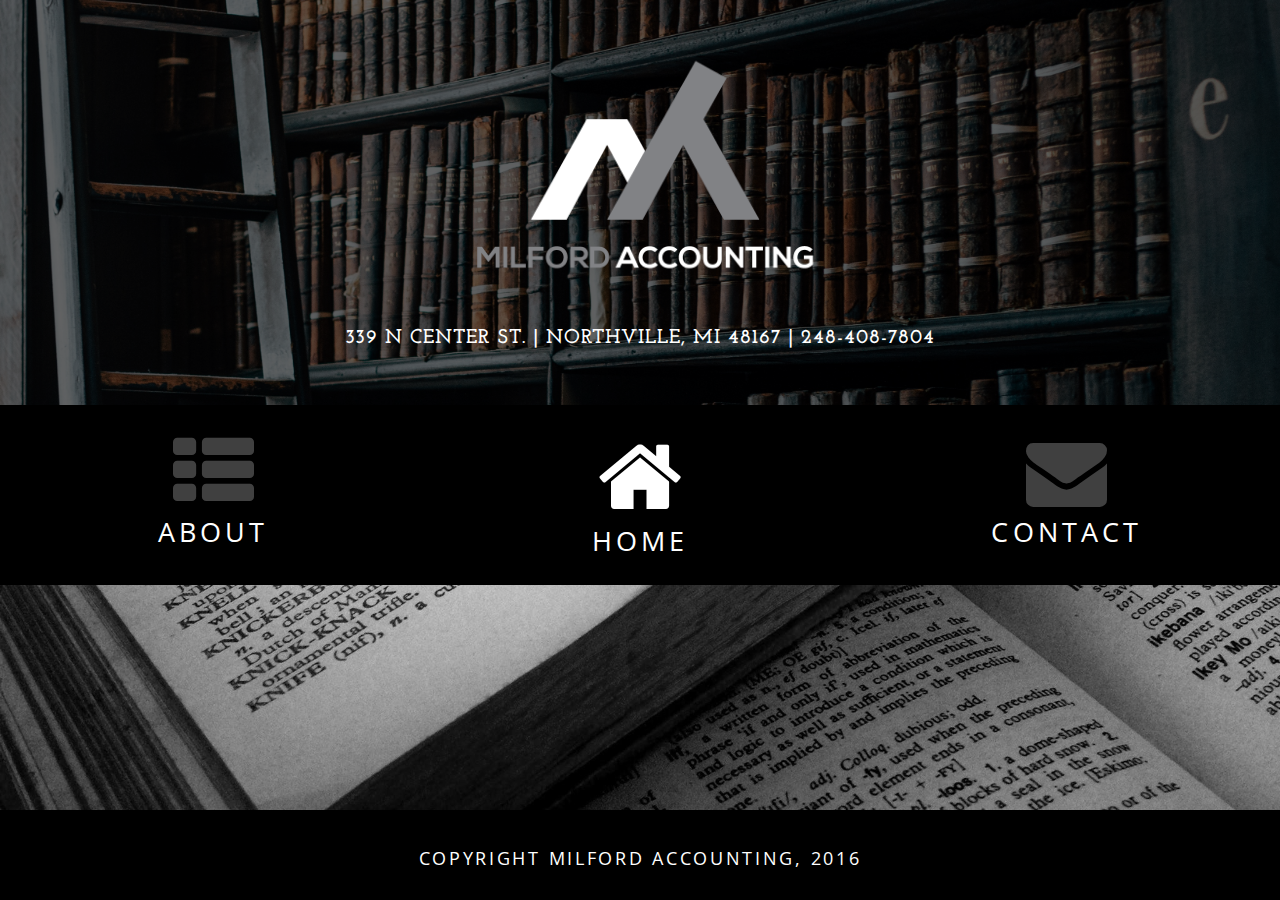
<file: index.html>
<!DOCTYPE html>
<html lang="en">

<head>

    <meta charset="utf-8">
    <meta http-equiv="X-UA-Compatible" content="IE=edge">
    <meta name="viewport" content="width=device-width, initial-scale=1">
    <meta name="description" content="">
    <meta name="author" content="">

    <title>Milford Accounting</title>

    <!-- Bootstrap Core CSS -->
    <link href="css/bootstrap.min.css" rel="stylesheet">
    <link href="https://maxcdn.bootstrapcdn.com/font-awesome/4.5.0/css/font-awesome.min.css" type = "text/css" rel = "stylesheet">

    <!-- Custom CSS -->
    <link href="css/indexExperimental.css" rel="stylesheet">
    <script src="js/jquery.js"></script>

    <!-- Fonts -->
    <link href="http://fonts.googleapis.com/css?family=Open+Sans:300italic,400italic,600italic,700italic,800italic,400,300,600,700,800" rel="stylesheet" type="text/css">
    <link href="http://fonts.googleapis.com/css?family=Josefin+Slab:100,300,400,600,700,100italic,300italic,400italic,600italic,700italic" rel="stylesheet" type="text/css">

    <!-- HTML5 Shim and Respond.js IE8 support of HTML5 elements and media queries -->
    <!-- WARNING: Respond.js doesn't work if you view the page via file:// -->
    <!--[if lt IE 9]>
        <script src="https://oss.maxcdn.com/libs/html5shiv/3.7.0/html5shiv.js"></script>
        <script src="https://oss.maxcdn.com/libs/respond.js/1.4.2/respond.min.js"></script>
    <![endif]-->

</head>
<body>
<div class = "overlay">
    <div class = "row" id = "bodyData">
        <div class = "col-md-12 text-center">
            <div class = "name">
                <div class = "row">
                    <div class = "col-sm-8 col-sm-offset-2">
                        <div class = "header-text">
                            <img class = "img-responsive" src="img/milfordData.png">
                        </div>
                    </div>
                </div>
            </div>
            <div class = "address">
                <div class = "row">
                    <div class = "col-sm-6 col-sm-offset-3">
                        <span>
                        <h3>339 N CENTER ST. | NORTHVILLE, MI 48167 | 248-408-7804</h3>
                        </span>
                    </div>
                </div>
            </div>
        </div>
    </div>

    <div class = "row">
        <div id = "navigationData">
            <div class = "col-md-12">
                <a href = "aboutExperiment.html" id = "aboutData">
                <div class = "col-md-4 text-center topData lightOnHover" id = "navigationDataOne">
                        <div class = "col-sm-12">
                            <i class = "fa fa-4x fa-th-list"></i>
                        </div>
                        <div class = "col-sm-12 botDivider">
                            <div id = "innerText">
                                <a href="aboutExperiment.html">About</a>
                            </div>
                        </div>
                </div>
                </a>
                <div class = "col-md-4 text-center topData lightOnHover activeData" id = "navigationDataTwo">
                    <div class = "col-sm-12 topDivider">
                        <i class = "fa fa-4x fa-home"></i>
                    </div>
                    <div class = "col-sm-12 botDivider">
                        <div id = "innerText">
                            <a>Home</a>
                        </div>
                    </div>
                </div>
                <div class = "col-md-4 text-center botData lightOnHover" id = "navigationDataThree">
                    <a href = "contactExperiment.php" id = "contactData">
                    <div class = "col-sm-12 topDivider">
                        <i class = "fa fa-4x fa-envelope"></i>
                    </div>
                    <div class = "col-sm-12 botDivider">
                        <div id = "innerText">
                            <a href="contactExperiment.php">Contact</a>
                        </div>
                    </div>
                    </a>
                </div>
            </div>
        </div>
    </div>

    <div class = "row" id = "spaceData">
        <div class = "col-md-6 text-center">
        </div>
        <div class = "col-md-6 text-center">
        </div>
    </div>

    <div class = "row" id = "footerData">
        <div class = "col-md-12 text-center">
            <p>Copyright Milford Accounting, 2016</p>
        </div>
    </div>
    <script src = "js/navCherries.js"></script>
</div>
</body>

</html>
</file>
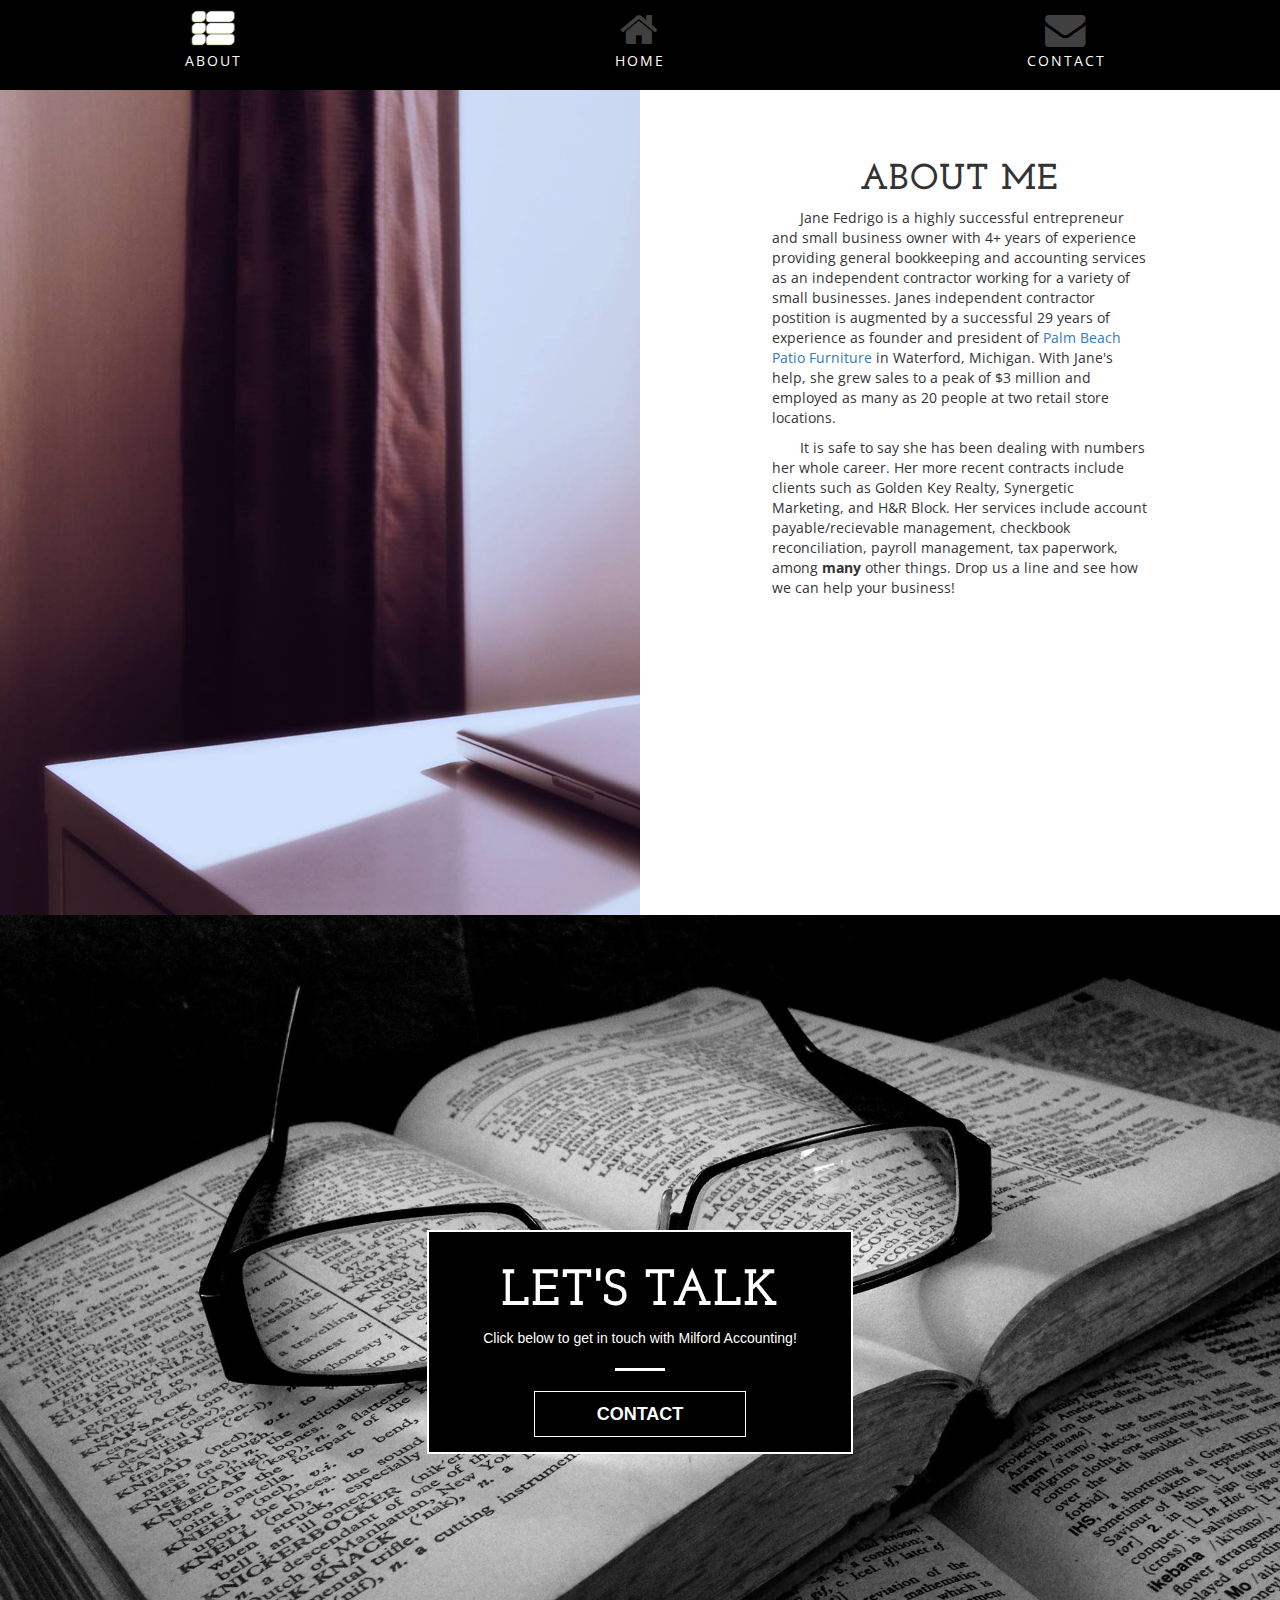
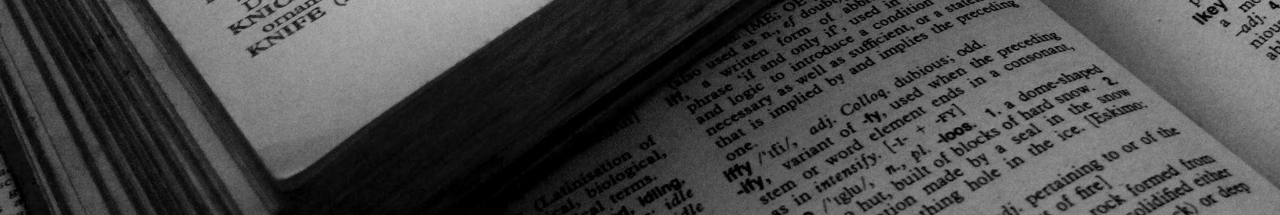
<file: aboutExperiment.html>
<!DOCTYPE html>
<html lang="en">

<head>

    <meta charset="utf-8">
    <meta http-equiv="X-UA-Compatible" content="IE=edge">
    <meta name="viewport" content="width=device-width, initial-scale=1">
    <meta name="description" content="">
    <meta name="author" content="">

    <title>Milford Accounting</title>

    <!-- Bootstrap Core CSS -->
    <link href="css/bootstrap.min.css" rel="stylesheet">
    <link href="https://maxcdn.bootstrapcdn.com/font-awesome/4.5.0/css/font-awesome.min.css" type = "text/css" rel = "stylesheet">

    <!-- Custom CSS -->
    <link href="css/aboutExperimental.css" rel="stylesheet">
    <script src="js/jquery.js"></script>

    <!-- Fonts -->
    <link href="http://fonts.googleapis.com/css?family=Open+Sans:300italic,400italic,600italic,700italic,800italic,400,300,600,700,800" rel="stylesheet" type="text/css">
    <link href="http://fonts.googleapis.com/css?family=Josefin+Slab:100,300,400,600,700,100italic,300italic,400italic,600italic,700italic" rel="stylesheet" type="text/css">

    <!-- HTML5 Shim and Respond.js IE8 support of HTML5 elements and media queries -->
    <!-- WARNING: Respond.js doesn't work if you view the page via file:// -->
    <!--[if lt IE 9]>
        <script src="https://oss.maxcdn.com/libs/html5shiv/3.7.0/html5shiv.js"></script>
        <script src="https://oss.maxcdn.com/libs/respond.js/1.4.2/respond.min.js"></script>
    <![endif]-->

</head>
<body>
        <div id = "navigationData">
            <div class = "col-md-12">
                <div class = "col-xs-4 text-center topData lightOnHover activeData" id = "navigationDataTwo">
                        <div class = "col-sm-12">
                            <i class = "fa fa-4x fa-th-list"></i>
                        </div>
                        <div class = "col-sm-12 botDivider">
                            <div id = "innerText">
                                <a>About</a>
                            </div>
                        </div>
                </div>
                <a href = "index.html">
                <div class = "col-xs-4 text-center topData lightOnHover" id = "navigationDataOne">
                    <div class = "col-sm-12 topDivider">
                        <i class = "fa fa-4x fa-home"></i>
                    </div>
                    <div class = "col-sm-12 botDivider">
                        <div id = "innerText">
                            <a href="index.html">Home</a>
                        </div>
                    </div>
                </div>
                </a>
                <a href = "contactExperiment.php">
                <div class = "col-xs-4 text-center botData lightOnHover" id = "navigationDataThree">
                    <div class = "col-sm-12 topDivider">
                        <i class = "fa fa-4x fa-envelope"></i>
                    </div>
                    <div class = "col-sm-12 botDivider">
                        <div id = "innerText">
                            <a href="contactExperiment.php">Contact</a>
                        </div>
                    </div>
                </div>
                </a>
            </div>
        </div>
    <!-- Good for simple websites that require an attention getting cover -->
    <!-- Scales 1-1: Note the CSS Element requires a very large photo     -->
    <!-- 17 LOC PREREQUISITES: bbb1-large-text-styling bbb1-invisible-breaks styling -->
    
    <header>
            <div class = "row">
                <div class = "col-lg-12">
                    <div class = "col-md-6 leftSide">
                    </div>
                    <div class = "col-md-6 rightSide">
                        <div class = "content">
                            <p>
                            </p>
                            <div class = "col-md-8 col-md-offset-2">
                                                           <h1>About Me</h1>
                            <p>&nbsp; &nbsp; &nbsp; &nbsp;Jane Fedrigo is a highly successful entrepreneur and small business owner with 4+ years of experience providing general
bookkeeping and accounting services as an independent contractor working for a variety of small 
businesses. Janes independent contractor postition is augmented by a successful 29 years of experience as founder and president of <a href="http://www.palmbeachpatio.com/furniturecare.php">Palm Beach Patio Furniture</a> in Waterford, Michigan. With Jane's help, she grew sales to a peak of $3 million and 
employed as many as 20 people at two retail store locations. 
			</p><p>&nbsp; &nbsp; &nbsp; &nbsp;It is safe to say she has been dealing with numbers her whole career. Her more recent contracts include clients such as Golden Key Realty, Synergetic Marketing, and H&R Block. Her services include account payable/recievable management, checkbook reconciliation, payroll management, tax paperwork, among <strong>many</strong> other things. Drop us a line and see how we can help your business!
			    </p>
                            </div>
                        </div>
                    </div>
                </div>
            </div>
    </header>

<section id = "partThree">
     <div class = "row">
            <div class = "col-lg-12">
                        <div class = "content">
                            <div class = "col-sm-4 col-sm-offset-4">
                                <h1>Let's Talk</h1>
                            <p>
                            Click below to get in touch with Milford Accounting!
                            </p>
                            <hr>
                            <div class = "col-md-8 text-center col-md-offset-2">
                                <a href = "contactExperiment.php"><button type="button" class="btn btn-primary btn-lg btn-block">Contact</button></a>
                            </div>
                            </div>
                        </div>
            </div>
        </div>
</section>


    <script src = "js/navCherries.js"></script>
</body>

</html>
</file>
<file: css/indexExperimental.css>
#bodyData
{
}
html {
}

body {
    z-index: 5;
    overflow: hidden;
    font-family: "Open Sans","Helvetica Neue",Helvetica,Arial,sans-serif;
    background: url('../img/library.jpg') no-repeat center center fixed;
    -webkit-background-size: cover;
    -moz-background-size: cover;
    background-size: cover;
    -o-background-size: cover;
}

h1,
h2,
h3,
h4,
h5,
h6 {
    text-transform: uppercase;
    font-family: "Josefin Slab","Helvetica Neue",Helvetica,Arial,sans-serif;
    font-weight: 700;
    letter-spacing: 1px;
}

hr {
    max-width: 400px;
    border-color: #999999;
}

img{
     max-height: 27vh;
     min-height: 10vh;
     display: block;
     margin: 0 auto 20px;
     padding-top: 0vh;
}

@media (min-width: 767px)
{
    .address .col-sm-6
    {
        margin-top: 0px !important;
    }

    h3 {
        padding-top: 0px !important;
        padding-bottom: 20px;
    }
}

@media (max-height: 767px)
{
    h3{
        padding-top: 20px;
        font-size: 16px !important;
    }
    
    .address
    {
        margin-top: 20px;    
    }

    img{
         max-height: 25vh;
         min-height: 10vh;
         display: block;
         margin: 0 auto 20px;
         padding-top: 0vh;
    }

}

.overlay
{
     background: rgba(0, 0, 0, 0.6);
}


#bodyData 
{
    height: 45vh;
}

#navigationData
{
    height: 20vh;
}

#navigationData .col-md-4
{
    cursor: hand;
    cursor: pointer;
    background: rgba(0, 0, 0, 0.8); 
}




#spaceData
{
    height: 25vh;
}

#footerData
{
    background: rgba(0, 0, 0, 0.8);
    height: 10vh;
}

.name
{
}

.name .col-sm-8
{
    margin-top: 5vh;
}


.name h1
{
    font-size: 60px;
     color: white;
}

.address .col-sm-6
{
}

.address h3
{
    font-size: 20px;
    color: white;
}

.row
{
    margin: 0px;
    padding: 0px;
}

.col-md-12
{
    padding: 0px;
}

#navigationData .col-md-4 
{
    background: black;
    height: 20vh;
    text-transform: uppercase;
}

#innerText a 
{
    -webkit-touch-callout: none;
    -webkit-user-select: none;
    -khtml-user-select: none;
    -moz-user-select: none;
    -ms-user-select:none;
    user-select: none;
    
    color: white;
    margin-top: 8vh;
    font-size: 3vh;
    letter-spacing: 0.15em;
    display: inline-block;
}

#navigationData .col-md-4 a
{ 
    font-family: "Open Sans", "Helvetica Neue", Helvetica, Arial, sans-serif;
}

#navigationData .col-md-4 a:hover
{
    text-decoration: none;
}

#navigationData .col-md-4 i 
{
     font-size: 9vh;
}

#footerData
{
    visibility: hidden;
    height: 0vh;
}

#footerData .col-md-12 p
{
    font-size: 2vh;
    letter-spacing: 0.15em;
    font-family: "Open Sans", "Helvetica Neue", Helvetica, Arial, sans-serif;
    margin-top: 4vh;
    display: inline-block;
    color: white;
}

@media screen and (min-width:  768px)
{
     #footerData
     {
         visibility: visible;
        height: 10vh;
        text-transform: uppercase;
        font-size: 18px;
        background: black;
        color: white;
     }

     i 
    {
        margin-top: 3vh;
    }
}

@media screen and (min-width: 992px)
{
     #spaceData 
        {
            z-index: 6;
            overflow: hidden;
            font-family: "Open Sans","Helvetica Neue",Helvetica,Arial,sans-serif;
            background: url('../img/accountingStuff.jpg') no-repeat center center fixed;
            -webkit-background-size: cover;
            -moz-background-size: cover;
            background-size: cover;
            -o-background-size: cover;
        }
}

@media screen and (max-width: 993px)
{
    #navigationData .col-md-12
       {
           z-index: 6;
           font-family: "Open Sans","Helvetica Neue",Helvetica,Arial,sans-serif;
            background: url('../img/accountingStuff.jpg') no-repeat center center fixed;
           -webkit-background-size: cover;
           -moz-background-size: cover;
           background-size: cover;
           -o-background-size: cover;
       }

    #bodyData .col-sm-8
    {
        margin-top: 0vh;
        height: 25vh;
    }

    #bodyData
    {
        top: 0vh;
        background: rgba(0, 0, 0, 0.6);
    }

    .name .col-sm-8, .col-sm-6
    {
        background: transparent !important;
    }

    .name .col-sm-8
    {
        top: 5vh;
    }

    #navigationData .col-md-4 
    {
    background: rgba(0, 0, 0, 0.8);
        height: 19vh; 
    }
    
    #navigationData .col-md-4 a, i
    {
       margin-top: 2.25vh; 
    }
    .name h1
    {
        font-size: 40px;
    }

}

.topDivider 
{
    margin-bottom: 0px;
    padding-bottom: 0px;
}

.botDivider a
{
    margin-top: 0px !important;
    padding-top: 0px;
}

.lightOnHover 
{
     -o-transition: .5s;
     -ms-transition: .5s;
     -moz-transition: .5s;
     -webkit-transition: .5s;
     transition: .5s;
}

.lightOnHover i
{
    color: rgba(128, 128, 128, 0.5);
     -o-transition: .8s;
     -ms-transition: .8s;
     -moz-transition: .8s;
     -webkit-transition: .8s;
     transition: .8s;
}

.lightOnHover
{
}
.lightOnHover:hover
{
    background: rgba(0, 0, 0 ,0.95) !important;
}

.lightOnHover:hover i
{
    text-shadow: -1px 1px 1px #ffc, 1px -1px 1px #fff;
     color: white !important;
}

.activeData i 
{
    font-size: 10vh !important;
    color: white;
}

.activeData a
{
     
}

.activeDataNonHover i
{
    color: #333;
}
</file>
<file: css/aboutExperimental.css>
/*!
 * Start Bootstrap - Business Casual Bootstrap Theme (http://startbootstrap.com)
 * Code licensed under the Apache License v2.0.
 * For details, see http://www.apache.org/licenses/LICENSE-2.0.
 */

body {
    background: black;
    overflow-x: hidden;
    font-family: "Open Sans","Helvetica Neue",Helvetica,Arial,sans-serif;
    -webkit-background-size: cover;
    -moz-background-size: cover;
    background-size: cover;
    -o-background-size: cover;
}

h1,
h2,
h3,
h4,
h5,
h6 {
    text-transform: uppercase;
    font-family: "Josefin Slab","Helvetica Neue",Helvetica,Arial,sans-serif;
    font-weight: 700;
    letter-spacing: 1px;
}

hr {
    max-width: 400px;
    border-color: #999999;
}

#navigationData a
{
     -webkit-touch-callout: none;
    -webkit-user-select: none;
    -khtml-user-select: none;
    -moz-user-select: none;
    -ms-user-select:none;
    user-select: none;
    font-family: "Josefin Slab","Helvetica Neue",Helvetica,Arial,sans-serif;
    font-size: 1.5vh;
    letter-spacing: 0.15em;

}

@media (min-width: 768px)
{
    #navigationData i 
    {
        margin-top: 1.125vh;
        font-size: 4.5vh;
    }

    #navigationData .activeData
    {
    }
}


#bodyData 
{
     background: rgba(0, 0, 0, 0.6);
    height: 45vh;
}

#navigationData
{
    width: 100vw;
    float: left;
    z-index: 900;
    width: 100vw !important;
    position: fixed;
}

#navigationData .col-md-12
{
    background: black !important;
    width: 100vw;
    padding: 0 !important;
}

#navigationData .col-xs-4
{
    cursor: hand;
    cursor: pointer;
}




#spaceData
{
    height: 25vh;
}

#footerData
{
    color: white;
    background: rgba(0, 0, 0, 0.8);
    height: 10vh;
    color: white;
}

.name
{
}

.name .col-sm-8
{
    margin-top: 5vh;
}


.name h1
{
    font-size: 60px;
     color: white;
}

.address .col-sm-6
{
    margin-top: 5vh;
}

.address h3
{
    font-size: 20px;
    color: white;
}

@media (min-height: 768px)
{
    #navigationData .col-xs-4 
    {
        height: 10vh;
        text-transform: uppercase;
    }

    #navigationData .col-md-12
    {
        height: 10vh;
    }
}

@media (max-height: 767px)
{
    #navigationData .col-xs-4 
    {
        height: 150px;
        text-transform: uppercase;
    }

    #navigationdata .col-md-12
    {
         height: 150px;
    }
    
    
}


#botDivider a 
{
    text-transform: center;
    margin-top: 2vh;
    letter-spacing: 0.15em;
    display: inline-block;
}

@media (max-height: 767px)
{
    margin-top: 0px;
}

#navigationData .col-xs-4 a
{ 
    color: white;
    font-family: "Open Sans", "Helvetica Neue", Helvetica, Arial, sans-serif;
}

#navigationData .col-xs-4 a:hover
{
    text-decoration: none;
}

#footerData
{
    visibility: hidden;
    height: 0vh;
}

#footerData .col-md-12 p
{
    font-size: 2vh;
    letter-spacing: 0.15em;
    font-family: "Open Sans", "Helvetica Neue", Helvetica, Arial, sans-serif;
    margin-top: 4vh;
    display: inline-block;
    color: white;
}

@media screen and (min-width:  768px)
{
     #footerData
     {
         visibility: visible;
        height: 10vh;
        text-transform: uppercase;
        font-size: 18px;
        background: black;
        color: white;
     }

     i 
    {
        margin-top: 1.5vh;
    }
}

@media screen and (min-width: 768px)
{
    #navigationData .col-md-12
       {
           z-index: 6;
           font-family: "Open Sans","Helvetica Neue",Helvetica,Arial,sans-serif;
           -webkit-background-size: cover;
           -moz-background-size: cover;
           background-size: cover;
           -o-background-size: cover;
       }

    #bodyData .col-sm-8
    {
        margin-top: 0vh;
        height: 25vh;
    }

    #bodyData
    {
        top: 0vh;
        background: rgba(0, 0, 0, 0.6);
    }

    .name .col-sm-8, .col-sm-6
    {
        background: transparent !important;
    }

    .name .col-sm-8
    {
        top: 5vh;
    }

    .name h1
    {
        font-size: 40px;
    }

}

@media (max-height: 767px)
{
    #navigationData .col-md-12
      {
        z-index: 6;
        font-family: "Open Sans","Helvetica Neue",Helvetica,Arial,sans-serif;
        -webkit-background-size: cover;
        -moz-background-size: cover;
        background-size: cover;
        -o-background-size: cover;
       }

    #navigationData .col-xs-4 
    {
        height: 60px; 
    }
    
    #navigationData .col-md-4 a, i
    {
       margin-top: 1.125vh; 
    }

    #navigationData .col-md-12
    {
         height: 60px;
    }

    #navigationData a
    {

       text-transform: uppercase;
    }
    
    #navigationData i
    {
        padding-top: 0px;
        margin-top: 10px !important;
    }

    .name h1
    {
        font-size: 40px;
    }

    .fa
    {
         font-size: 30px !important;
    }

   
}

.topDivider 
{
    margin-bottom: 0px;
    padding-bottom: 0px;
}

.botDivider a
{
    margin-top: 0px !important;
    padding-top: 0px;
}

.lightOnHover 
{
     -o-transition: .5s;
     -ms-transition: .5s;
     -moz-transition: .5s;
     -webkit-transition: .5s;
     transition: .5s;
}

.lightOnHover i
{
    color: rgba(128, 128, 128, 0.5);
     -o-transition: .8s;
     -ms-transition: .8s;
     -moz-transition: .8s;
     -webkit-transition: .8s;
     transition: .8s;
}

.lightOnHover:hover
{
    background: rgba(0, 0, 0 ,0.95) !important;
}

.lightOnHover:hover i
{
    text-shadow: -1px 1px 1px #ffc, 1px -1px 1px #fff;
     color: white !important;
}

.activeData i 
{
    color: white;
}

.activeDataNonHover i
{
    color: #333;
}

/*
new stuff
*/

header .leftSide{
    font-family: 'Montserrat', sans-serif !important;
    font-size: 1em;
    padding-top: 20vh;
    z-index: 5;
    background-image: url('../img/stuffNextTo.jpg');
    text-align: center;
    background-size: cover;
    color: var(--main-fg-color) !important;
}

@media (max-width: 769px)
{
    .leftSide 
    {
        display: none;
    }

    header .leftSide{
        height: 950px !important;
    }

    #partThree
    {
         height: 950px !important;
    }


}

@media (min-width: 770px)
{
    header .leftSide{
         height: 100vh !important;
    }

    #partThree
    {
        height: 100vh !important;
    }
}



.row {
    width: 100vw;
}

header .row
{
    margin: 0px;
}

.col-lg-12 
{
    padding: 0px;
     width: 100vw;
}

@media (max-width: 767px)
{
    .col-md-6 
    {
    width: 100vw;
    }
}

@media (min-width: 768px)
{
    .col-md-6 
    {
    }
}

header 
{
    padding: 0px;
    background-color: white;
}

#navigationData i
{
    margin-top: 1.125vh;
    font-size: 4.5vh;
}

#partThree .col-sm-4
{
    
    border: 2px solid white;
    background-color: black;
    padding-left: 30px;
    padding-right: 30px;
    padding-top: 15px;
    padding-bottom: 15px;
}

#partThree .col-lg-12 
{
    padding: 0px;
}

#partThree .row
{
    padding: 0px;
    margin: 0px;
}

#partThree h1 
{
    font-size: 4vw;
}

@media (max-width: 766px)
{
    #partThree h1 
    {
        font-size: 40px;
    }
    
}

#partThree button 
{
    font-weight: bold;
    text-transform: uppercase;
    -webkit-transition: all 1s ease-out;
    -moz-transition: all 1s ease-out;
    -o-transition: all 1s ease-out;
    -ms-transition: all 1s ease-out;
    transition: all 1s ease-out;
    border-color: white;
    background-color: black;
    color: white;
    border-radius: 0px;
}

#partThree button:hover 
{
    transition: 0.5s;
    background: white !important;
    color: black;
}

#partThree hr 
{
     border-color: white;
     border-width: 3px;
     max-width: 50px;
}

header 
{
    padding-top: 15px;
    padding-bottom: 15px;
}

header 
{
    padding-bottom: 0px !important;
}

#partThree h1 
{
     text-align: center;
}

#partThree p
{
    text-align: center;
}

#partThree a:hover 
{
    text-decoration: none;
}

#partThree 
{
     font-family: 'Montserrat', sans-serif !important;
    font-size: 1em;
    padding-top: 35vh;
    z-index: 5;
    background-image: url('../img/accountingStuff.jpg');
    text-align: center;
    background-size: cover;
    color: white !important;
}

@media (max-width: 767px)
{
    height: 800px !important;
}

.rightSide .content
{
    text-align: left;
}

.rightSide .content h1
{
     text-align: center;
}

.leftSide .content 
{
    text-align: left;
}

.leftSide .content h1
{
     text-align: center;
}


.rightSide .content 
{
     padding-top: 200px;
     padding-bottom: 200px;
}

@media(min-width: 768px)
{
    header .container{
        padding-bottom: 100px;
    }

    .rightSide .content 
    {
        padding-top: 13vh;
    }

    .leftSide .content 
    {
        margin-top: 33vh;
    }

    @media (min-width: 640px)
    {
        .leftSide .content
        {
            margin-top: 15vh !important;
        }
    }

}
</file>
